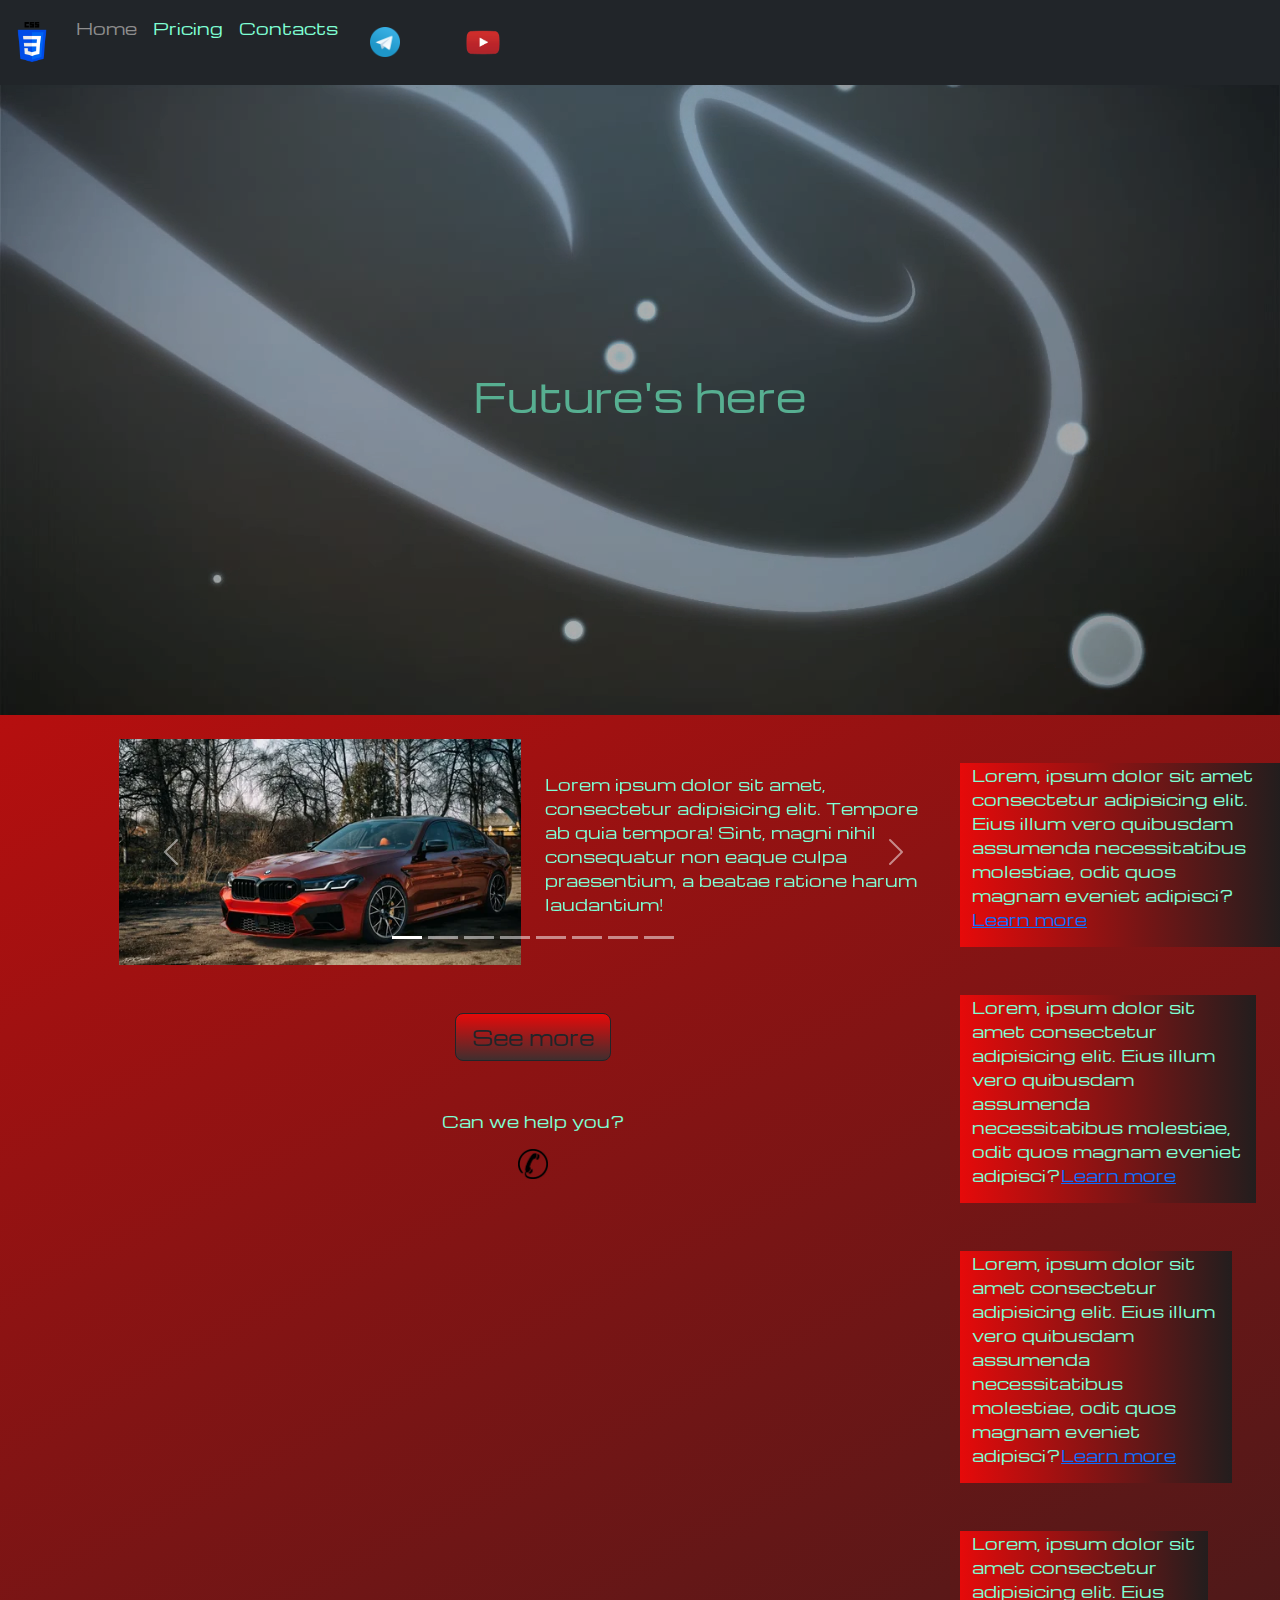
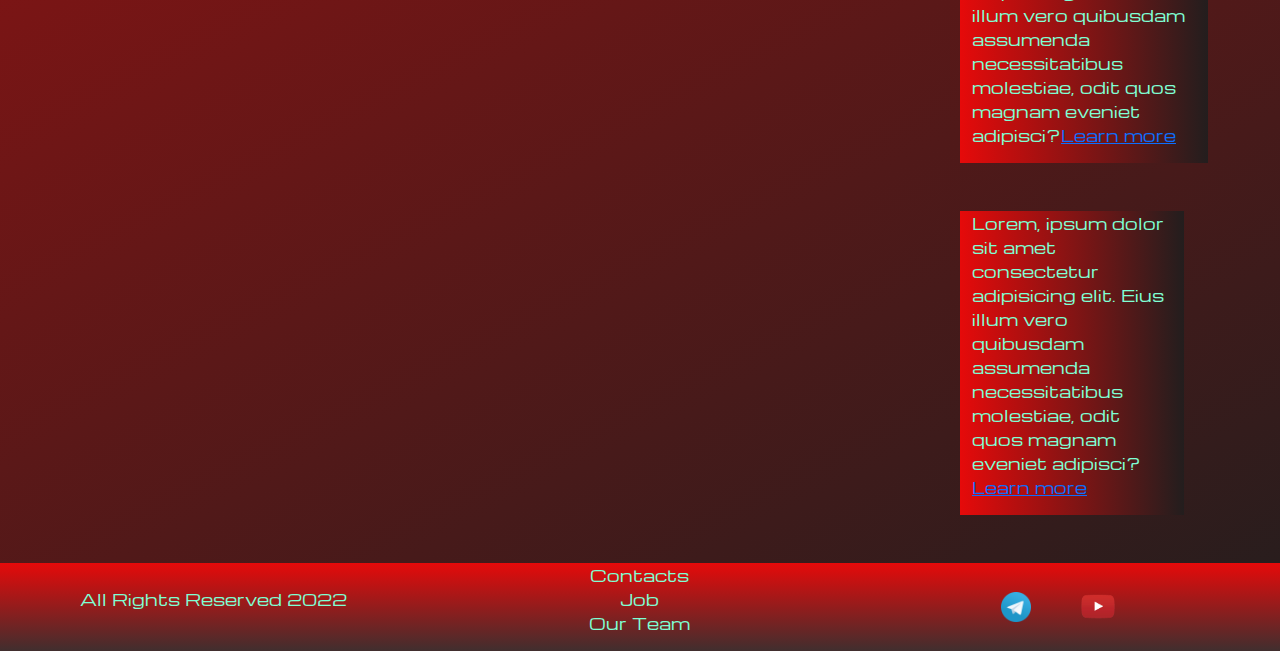
<file: index.html>
<!DOCTYPE html>
<html lang="en">

<head>
	<meta charset="UTF-8">
	<meta name="viewport" content="width=device-width, initial-scale=1.0">
	<link href="https://cdn.jsdelivr.net/npm/bootstrap@5.3.3/dist/css/bootstrap.min.css" rel="stylesheet"
		integrity="sha384-QWTKZyjpPEjISv5WaRU9OFeRpok6YctnYmDr5pNlyT2bRjXh0JMhjY6hW+ALEwIH" crossorigin="anonymous">
	<link rel="stylesheet" href="source/styles/mycss.css">
	<link rel="stylesheet" href="source/styles/bgvigeo.css">
	<link rel="apple-touch-icon" sizes="180x180" href="source/files/favicon_io/apple-touch-icon.png">
	<link rel="icon" type="image/png" sizes="32x32" href="source/files/favicon_io/favicon-32x32.png">
	<link rel="icon" type="image/png" sizes="16x16" href="source/files/favicon_io/favicon-16x16.png">
	<link rel="manifest" href="source/files/favicon_io/site.webmanifest">
	<title>index</title>

</head>

<body>
	<header>
		<nav class="navbar navbar-expand-lg bg-dark">
			<div class="container-fluid">
				<a class="navbar-brand" href="/"><img src="source/files/logo.png" alt="logo-pic"></a>
				<button class="navbar-toggler" type="button" data-bs-toggle="collapse" data-bs-target="#navbarNav"
					aria-controls="navbarNav" aria-expanded="false" aria-label="Toggle navigation">
					<span class="navbar-toggler-icon"></span>
				</button>
				<div class="collapse navbar-collapse" id="navbarNav">
					<ul class="navbar-nav">
						<li class="nav-item">
							<a class="nav-link active" aria-current="page" href="/">Home</a>
						<li class="nav-item">
							<a class="nav-link" href="pricing.html">Pricing</a>
						</li>
						<li class="nav-item">
							<a class="nav-link" href="pricing.html">Contacts</a>
						</li>
						<li class="nav-item medialinks">
							<a class="nav-link" href="pricing.html">
								<img style="width: 30px; margin-inline: 1em;" src="source/files/telegram-logo.png" alt="pic">
							</a>
						</li>
						<li class="nav-item medialinks">
							<a class="nav-link" href="pricing.html">
								<img style="width: 70px; margin-inline: 1em;" src="source/files/youtube-logo.png" alt="pic">
							</a>
						</li>
					</ul>
				</div>
			</div>
		</nav>
	</header>
	<section>
		<div class="bgvideo">
			<div class="videotext">
				<h1> Future's here</h1>
			</div>
			<video src="source/files/vid-bg.mp4" type="video/mp4" autoplay muted loop></video>
			<div class="effect"></div>
		</div>

		<div class="container-fluid mt-4">
			<div class="row">
				<div class="col-lg-1">
				</div>

				<div class="col-lg-8 col-md-12">
					<div class="row">
						<div id="carouselExampleIndicators" class="carousel slide">
							<div class="carousel-indicators">
								<button type="button" data-bs-target="#carouselExampleIndicators" data-bs-slide-to="0" class="active"
									aria-current="true" aria-label="Slide 1"></button>
								<button type="button" data-bs-target="#carouselExampleIndicators" data-bs-slide-to="1"
									aria-label="Slide 2"></button>
								<button type="button" data-bs-target="#carouselExampleIndicators" data-bs-slide-to="2"
									aria-label="Slide 3"></button>
								<button type="button" data-bs-target="#carouselExampleIndicators" data-bs-slide-to="3"
									aria-label="Slide 4"></button>
								<button type="button" data-bs-target="#carouselExampleIndicators" data-bs-slide-to="4"
									aria-label="Slide 5"></button>
								<button type="button" data-bs-target="#carouselExampleIndicators" data-bs-slide-to="5"
									aria-label="Slide 6"></button>
								<button type="button" data-bs-target="#carouselExampleIndicators" data-bs-slide-to="6"
									aria-label="Slide 7"></button>
								<button type="button" data-bs-target="#carouselExampleIndicators" data-bs-slide-to="7"
									aria-label="Slide 8"></button>


							</div>
							<div class="carousel-inner">
								<div class="carousel-item active">
									<div class="d-block w-100">
										<div class="row">
											<div class="col-lg-6 col-md-6">
												<img src="source/images/m5.webp" class="w-100" alt=".">
											</div>
											<div class="col-lg-6 col-md-6 slidetext">
												<p>Lorem ipsum dolor sit amet, consectetur adipisicing elit. Tempore ab quia tempora! Sint,
													magni nihil consequatur non eaque culpa praesentium, a beatae ratione harum laudantium!</p>
											</div>
										</div>
									</div>
								</div>
								<div class="carousel-item">
									<div class="d-block w-100">
										<div class="row">
											<div class="col-lg-6 col-md-6">
												<img src="source/images/q7.webp" class="w-100" alt=".">
											</div>
											<div class="col-lg-6 col-md-6 slidetext">
												<p>Lorem ipsum dolor sit, amet consectetur adipisicing elit. Eum aperiam deleniti reprehenderit
													praesentium harum nihil!</p>
											</div>
										</div>
									</div>
								</div>
								<div class="carousel-item">
									<div class="d-block w-100">
										<div class="row">
											<div class="col-lg-6 col-md-6">
												<img src="source/images/q8.webp" class="w-100" alt=".">
											</div>
											<div class="col-lg-6 col-md-6 slidetext">
												<p>Lorem ipsum dolor sit amet, consectetur adipisicing elit. Atque eum eaque praesentium in
													molestiae nesciunt laboriosam! Illo, tempora?</p>
											</div>
										</div>
									</div>
								</div>
								<div class="carousel-item">
									<div class="d-block w-100">
										<div class="row">
											<div class="col-lg-6 col-md-6">
												<img src="source/images/rs4.webp" class="w-100" alt=".">
											</div>
											<div class="col-lg-6 col-md-6 slidetext">
												<p>Lorem ipsum dolor sit, amet consectetur adipisicing elit. Eum aperiam deleniti reprehenderit
													praesentium harum nihil!</p>
											</div>
										</div>
									</div>
								</div>
								<div class="carousel-item">
									<div class="d-block w-100">
										<div class="row">
											<div class="col-lg-6 col-md-6">
												<img src="source/images/rs6.webp" class="w-100" alt=".">
											</div>
											<div class="col-lg-6 col-md-6 slidetext">
												<p>Lorem ipsum dolor sit, amet consectetur adipisicing elit. Eum aperiam deleniti reprehenderit
													praesentium harum nihil!</p>
											</div>
										</div>
									</div>
								</div>
								<div class="carousel-item">
									<div class="d-block w-100">
										<div class="row">
											<div class="col-lg-6 col-md-6">
												<img src="source/images/vesta.webp" class="w-100" alt=".">
											</div>
											<div class="col-lg-6 col-md-6 slidetext">
												<p>Lorem ipsum dolor sit, amet consectetur adipisicing elit. Eum aperiam deleniti reprehenderit
													praesentium harum nihil!</p>
											</div>
										</div>
									</div>
								</div>
								<div class="carousel-item">
									<div class="d-block w-100">
										<div class="row">
											<div class="col-lg-6 col-md-6">
												<img src="source/images/x5m.webp" class="w-100" alt=".">
											</div>
											<div class="col-lg-6 col-md-6 slidetext">
												<p>Lorem ipsum dolor sit, amet consectetur adipisicing elit. Eum aperiam deleniti reprehenderit
													praesentium harum nihil!</p>
											</div>
										</div>
									</div>
								</div>
								<div class="carousel-item">
									<div class="d-block w-100">
										<div class="row">
											<div class="col-lg-6 col-md-6">
												<img src="source/images/x7m.webp" class="w-100" alt=".">
											</div>
											<div class="col-lg-6 col-md-6 slidetext">
												<p>Lorem ipsum dolor sit, amet consectetur adipisicing elit. Eum aperiam deleniti reprehenderit
													praesentium harum nihil!</p>
											</div>
										</div>
									</div>
								</div>
							</div>
							<button class="carousel-control-prev" type="button" data-bs-target="#carouselExampleIndicators"
								data-bs-slide="prev">
								<span class="carousel-control-prev-icon" aria-hidden="true"></span>
								<span class="visually-hidden">Previous</span>
							</button>
							<button class="carousel-control-next" type="button" data-bs-target="#carouselExampleIndicators"
								data-bs-slide="next">
								<span class="carousel-control-next-icon" aria-hidden="true"></span>
								<span class="visually-hidden">Next</span>
							</button>
						</div>

						<div class="col-lg-12 col-md-12 text-center mt-4">
							<button type="button" class="btn btn-outline-dark btn-lg my-4">See more</button>
						</div>

						<div class="col-lg-12 col-md-12 text-center mt-4">
							<p>Can we help you?</p>
						</div>
						<div class="col-lg-12 col-md-12 text-center">
							<img class="call-anim" style="width: 30px;" src="source/files/telephone.png" alt="pic">
						</div>
					</div>
				</div>

				<div class="col-lg-3 col-md-12">
					<div class="row">
						<div class="col-lg-12 sidebar my-4">
							<p>Lorem, ipsum dolor sit amet consectetur adipisicing elit. Eius illum vero quibusdam assumenda
								necessitatibus molestiae, odit quos magnam eveniet adipisci?<a href="#">Learn more</a></p>
						</div>
						<div class="row">
							<div class="col-lg-12 sidebar my-4">
								<p>Lorem, ipsum dolor sit amet consectetur adipisicing elit. Eius illum vero quibusdam assumenda
									necessitatibus molestiae, odit quos magnam eveniet adipisci?<a href="#">Learn more</a></p>
							</div>
							<div class="row">
								<div class="col-lg-12 sidebar my-4">
									<p>Lorem, ipsum dolor sit amet consectetur adipisicing elit. Eius illum vero quibusdam assumenda
										necessitatibus molestiae, odit quos magnam eveniet adipisci?<a href="#">Learn more</a></p>
								</div>
								<div class="row">
									<div class="col-lg-12 sidebar my-4">
										<p>Lorem, ipsum dolor sit amet consectetur adipisicing elit. Eius illum vero quibusdam assumenda
											necessitatibus molestiae, odit quos magnam eveniet adipisci?<a href="#">Learn more</a></p>
									</div>
									<div class="row">
										<div class="col-lg-12 sidebar my-4">
											<p>Lorem, ipsum dolor sit amet consectetur adipisicing elit. Eius illum vero quibusdam assumenda
												necessitatibus molestiae, odit quos magnam eveniet adipisci?<a href="#">Learn more</a></p>
										</div>

									</div>

								</div>
							</div>
						</div>
					</div>
				</div>
			</div>
		</div>
	</section>

	<footer class="mt-4">
		<div class="container-fluid">
			<div class="row">
				<div class="col-lg-4 col-mg-12 footertext text-center">
					<p>All Rights Reserved 2022</p>
				</div>
				<div class="col-lg-4 col-mg-12 footertext text-center">
					<p>Contacts<br>Job<br>Our Team</p>
				</div>
				<div class="col-lg-4 col-mg-12 medialinks">
					<img style="width: 30px; margin-inline: 1em;" src="source/files/telegram-logo.png" alt="pic">
					<img style="width: 70px; margin-inline: 1em;" src="source/files/youtube-logo.png" alt="pic">
				</div>
			</div>
		</div>
	</footer>



	<script src="https://cdn.jsdelivr.net/npm/bootstrap@5.3.3/dist/js/bootstrap.bundle.min.js"
		integrity="sha384-YvpcrYf0tY3lHB60NNkmXc5s9fDVZLESaAA55NDzOxhy9GkcIdslK1eN7N6jIeHz"
		crossorigin="anonymous"></script>
</body>

</html>
</file>
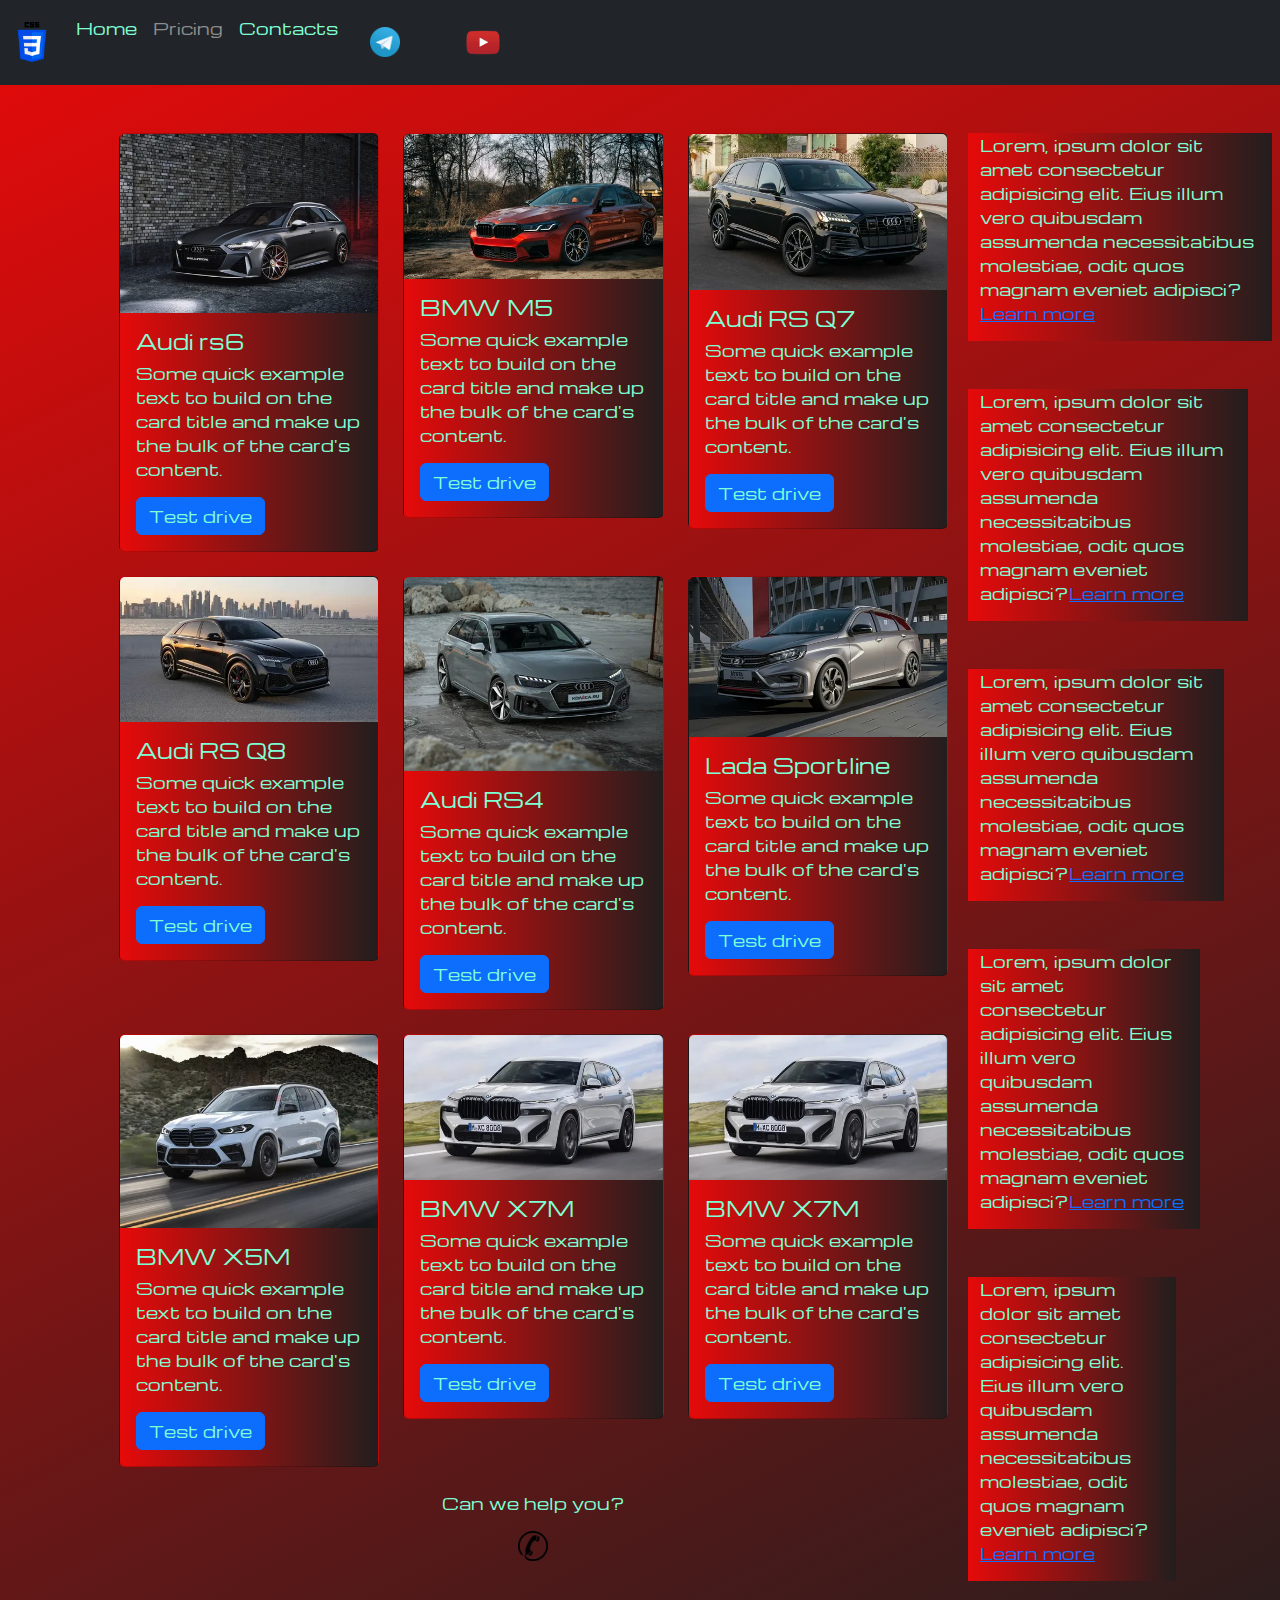
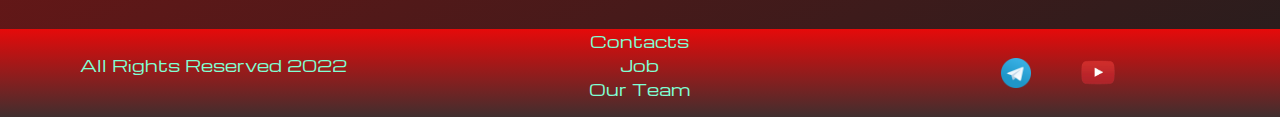
<file: pricing.html>
<!DOCTYPE html>
<html lang="en">

<head>
  <meta charset="UTF-8">
  <meta name="viewport" content="width=device-width, initial-scale=1.0">
  <link href="https://cdn.jsdelivr.net/npm/bootstrap@5.3.3/dist/css/bootstrap.min.css" rel="stylesheet"
    integrity="sha384-QWTKZyjpPEjISv5WaRU9OFeRpok6YctnYmDr5pNlyT2bRjXh0JMhjY6hW+ALEwIH" crossorigin="anonymous">
  <link rel="stylesheet" href="source/styles/mycss.css">
  <title>pricing</title>

</head>

<body>
  <header>
    <nav class="navbar navbar-expand-lg bg-dark">
      <div class="container-fluid">
        <a class="navbar-brand" href="/"><img src="source/files/logo.png" alt="logo-pic"></a>
        <button class="navbar-toggler" type="button" data-bs-toggle="collapse" data-bs-target="#navbarNav"
          aria-controls="navbarNav" aria-expanded="false" aria-label="Toggle navigation">
          <span class="navbar-toggler-icon"></span>
        </button>
        <div class="collapse navbar-collapse" id="navbarNav">
          <ul class="navbar-nav">
            <li class="nav-item">
              <a class="nav-link" aria-current="page" href="/">Home</a>
            <li class="nav-item">
              <a class="nav-link active" href="pricing.html">Pricing</a>
            </li>
            <li class="nav-item">
							<a class="nav-link" href="pricing.html">Contacts</a>
						</li>
						<li class="nav-item medialinks">
							<a class="nav-link" href="pricing.html">
								<img style="width: 30px; margin-inline: 1em;" src="source/files/telegram-logo.png" alt="pic">
							</a>
						</li>
						<li class="nav-item medialinks">
							<a class="nav-link" href="pricing.html">
								<img style="width: 70px; margin-inline: 1em;" src="source/files/youtube-logo.png" alt="pic">
							</a>
						</li>
          </ul>
        </div>
      </div>
    </nav>
  </header>
  <section>
    <div class="container-fluid mt-4">
      <div class="row">
        <div class="col-lg-1">
        </div>

        <div class="col-lg-8 col-md-12">
          <div class="row">
            <div class="col-lg-4 col-md-6 mt-4">
              <div class="card">
                <a href="#"><img src="source/images/rs6.webp" class="card-img-top" alt="Audi"></a>
                <div class="card-body">
                  <h5 class="card-title"><a href="#">Audi rs6</a></h5>
                  <p class="card-text"><a href="#">
                      Some quick example text to build on the card title and make up the bulk of the
                      card's
                      content.
                    </a></p>
                  <a href="#" class="btn btn-primary">Test drive</a>
                </div>
              </div>
            </div>
            <div class="col-lg-4 col-md-6 mt-4">
              <div class="card">
                <img src="source/images/m5.webp" class="card-img-top" alt="bmw">
                <div class="card-body">
                  <h5 class="card-title">BMW M5</h5>
                  <p class="card-text">Some quick example text to build on the card title and make up the bulk of the
                    card's
                    content.</p>
                  <a href="#" class="btn btn-primary">Test drive</a>
                </div>
              </div>
            </div>
            <div class="col-lg-4 col-md-6 mt-4">
              <div class="card">
                <img src="source/images/q7.webp" class="card-img-top" alt="Audi">
                <div class="card-body">
                  <h5 class="card-title">Audi RS Q7</h5>
                  <p class="card-text">Some quick example text to build on the card title and make up the bulk of the
                    card's
                    content.</p>
                  <a href="#" class="btn btn-primary">Test drive</a>
                </div>
              </div>
            </div>
            <div class="col-lg-4 col-md-6 mt-4">
              <div class="card">
                <img src="source/images/q8.webp" class="card-img-top" alt="Audi">
                <div class="card-body">
                  <h5 class="card-title">Audi RS Q8</h5>
                  <p class="card-text">Some quick example text to build on the card title and make up the bulk of the
                    card's
                    content.</p>
                  <a href="#" class="btn btn-primary">Test drive</a>
                </div>
              </div>
            </div>
            <div class="col-lg-4 col-md-6 mt-4">
              <div class="card">
                <img src="source/images/rs4.webp" class="card-img-top" alt="Audi">
                <div class="card-body">
                  <h5 class="card-title">Audi RS4</h5>
                  <p class="card-text">Some quick example text to build on the card title and make up the bulk of the
                    card's
                    content.</p>
                  <a href="#" class="btn btn-primary">Test drive</a>
                </div>
              </div>
            </div>
            <div class="col-lg-4 col-md-6 mt-4">
              <div class="card">
                <img src="source/images/vesta.webp" class="card-img-top" alt="Lada">
                <div class="card-body">
                  <h5 class="card-title">Lada Sportline</h5>
                  <p class="card-text">Some quick example text to build on the card title and make up the bulk of the
                    card's
                    content.</p>
                  <a href="#" class="btn btn-primary">Test drive</a>
                </div>
              </div>
            </div>
            <div class="col-lg-4 col-md-6 mt-4">
              <div class="card">
                <img src="source/images/x5m.webp" class="card-img-top" alt="BMW">
                <div class="card-body">
                  <h5 class="card-title">BMW X5M</h5>
                  <p class="card-text">Some quick example text to build on the card title and make up the bulk of the
                    card's
                    content.</p>
                  <a href="#" class="btn btn-primary">Test drive</a>
                </div>
              </div>
            </div>
            <div class="col-lg-4 col-md-6 mt-4">
              <div class="card">
                <img src="source/images/x7m.webp" class="card-img-top" alt="BMW">
                <div class="card-body">
                  <h5 class="card-title">BMW X7M</h5>
                  <p class="card-text">Some quick example text to build on the card title and make up the bulk of the
                    card's
                    content.</p>
                  <a href="#" class="btn btn-primary">Test drive</a>
                </div>
              </div>
            </div>
            <div class="col-lg-4 col-md-6 mt-4">
              <div class="card">
                <img src="source/images/x7m.webp" class="card-img-top" alt="BMW">
                <div class="card-body">
                  <h5 class="card-title">BMW X7M</h5>
                  <p class="card-text">Some quick example text to build on the card title and make up the bulk of the
                    card's
                    content.</p>
                  <a href="#" class="btn btn-primary">Test drive</a>
                </div>
              </div>
            </div>
          </div>

          <div class="col-lg-12 col-md-12 text-center mt-4">
            
          </div>
          <div class="col-lg-12 col-md-12 text-center mt-4">
            <p>Can we help you?</p>
          </div>
          <div class="col-lg-12 col-md-12 text-center">
            <img class="call-anim" style="width: 30px;" src="source/files/telephone.png" alt="pic">
          </div>

        </div>


        <div class="col-lg-3 col-md-12">
          <div class="row px-2">
            <div class="col-lg-12 sidebar my-4">
              <p>Lorem, ipsum dolor sit amet consectetur adipisicing elit. Eius illum vero quibusdam assumenda
                necessitatibus molestiae, odit quos magnam eveniet adipisci?<a href="#">Learn more</a></p>
            </div>
            <div class="row">
              <div class="col-lg-12 sidebar my-4">
                <p>Lorem, ipsum dolor sit amet consectetur adipisicing elit. Eius illum vero quibusdam assumenda
                  necessitatibus molestiae, odit quos magnam eveniet adipisci?<a href="#">Learn more</a></p>
              </div>
              <div class="row">
                <div class="col-lg-12 sidebar my-4">
                  <p>Lorem, ipsum dolor sit amet consectetur adipisicing elit. Eius illum vero quibusdam assumenda
                    necessitatibus molestiae, odit quos magnam eveniet adipisci?<a href="#">Learn more</a></p>
                </div>
                <div class="row">
                  <div class="col-lg-12 sidebar my-4">
                    <p>Lorem, ipsum dolor sit amet consectetur adipisicing elit. Eius illum vero quibusdam assumenda
                      necessitatibus molestiae, odit quos magnam eveniet adipisci?<a href="#">Learn more</a></p>
                  </div>
                  <div class="row">
                    <div class="col-lg-12 sidebar my-4">
                      <p>Lorem, ipsum dolor sit amet consectetur adipisicing elit. Eius illum vero quibusdam assumenda
                        necessitatibus molestiae, odit quos magnam eveniet adipisci?<a href="#">Learn more</a></p>
                    </div>

                  </div>

                </div>
              </div>
            </div>
  </section>
  <footer class="mt-4">
		<div class="container-fluid">
			<div class="row">
				<div class="col-lg-4 col-mg-12 footertext text-center">
					<p>All Rights Reserved 2022</p>
				</div>
				<div class="col-lg-4 col-mg-12 footertext text-center">
					<p>Contacts<br>Job<br>Our Team</p>
				</div>
				<div class="col-lg-4 col-mg-12 medialinks">
					<img style="width: 30px; margin-inline: 1em;" src="source/files/telegram-logo.png" alt="pic">
					<img style="width: 70px; margin-inline: 1em;" src="source/files/youtube-logo.png" alt="pic">
				</div>
			</div>
		</div>
	</footer>



  <script src="https://cdn.jsdelivr.net/npm/bootstrap@5.3.3/dist/js/bootstrap.bundle.min.js"
    integrity="sha384-YvpcrYf0tY3lHB60NNkmXc5s9fDVZLESaAA55NDzOxhy9GkcIdslK1eN7N6jIeHz"
    crossorigin="anonymous"></script>
</body>

</html>
</file>
<file: source/styles/mycss.css>
@import url('https://fonts.googleapis.com/css?family=Michroma&display=swap');

body {
    font-family: Michroma, serif;
    background: linear-gradient(153deg, #e60a0a 0%, #1f1e1e 102%);
}

p {
    color: aquamarine;
}

.nav-link {
    color: aquamarine;
}

.navbar-nav .nav-link.active {
    color: rgb(143, 142, 142);
}

.navbar-brand img {
    width: 40px;
}

.navbar-toggler {
    background-color: rgb(143, 142, 142);
}

.sidebar {
    color: aquamarine;
    background: linear-gradient(90deg, #e60a0a 0%, #1f1e1e 102%);
}

.card {
    background: linear-gradient(90deg, #e60a0a 0%, #1f1e1e 102%);
    color: aquamarine;
}

.card a {
    text-decoration: none;
    color: aquamarine;

}

.slidetext,
.footertext {
    color: aquamarine;
    margin: auto auto;
}

.medialinks {
    display: flex;
    justify-content: center;
    align-items: center;
}

footer,
.btn-outline-dark {

    background: linear-gradient(180deg, #e60a0a 0%, #3d2f2f 102%);
}

.call-anim {
    animation: myAnim 2s ease 0s infinite normal forwards;

}

@keyframes myAnim {
	0%,
	100% {
		transform: translateX(0%);
		transform-origin: 50% 50%;
	}

	15% {
		transform: translateX(-30px) rotate(-6deg);
	}

	30% {
		transform: translateX(15px) rotate(6deg);
	}

	45% {
		transform: translateX(-15px) rotate(-3.6deg);
	}

	60% {
		transform: translateX(9px) rotate(2.4deg);
	}

	75% {
		transform: translateX(-6px) rotate(-1.2deg);
	}
}
@media (max-width: 767px) {
    .carousel-indicators {
        display: none;
    }
}
</file>
<file: source/styles/bgvigeo.css>
.bgvideo {
    width: 100%;
    height: 70vh;
    position: relative;
    display: flex;
    justify-content: center;
    align-items: center;

}

.bgvideo video {
    width: 100%;
    height: 70vh;
    position: absolute;
    top: 0;
    left: 0;
    object-fit: cover;
    z-index: 1;
}

.effect {
    width: 100%;
    height: 70vh;
    position: absolute;
    top: 0;
    left: 0;
    object-fit: cover;
    z-index: 2;
    background-color: rgba(0, 0, 0, 0.315);
}

.videotext {
    color: aquamarine;
    z-index: 2;
}
</file>
